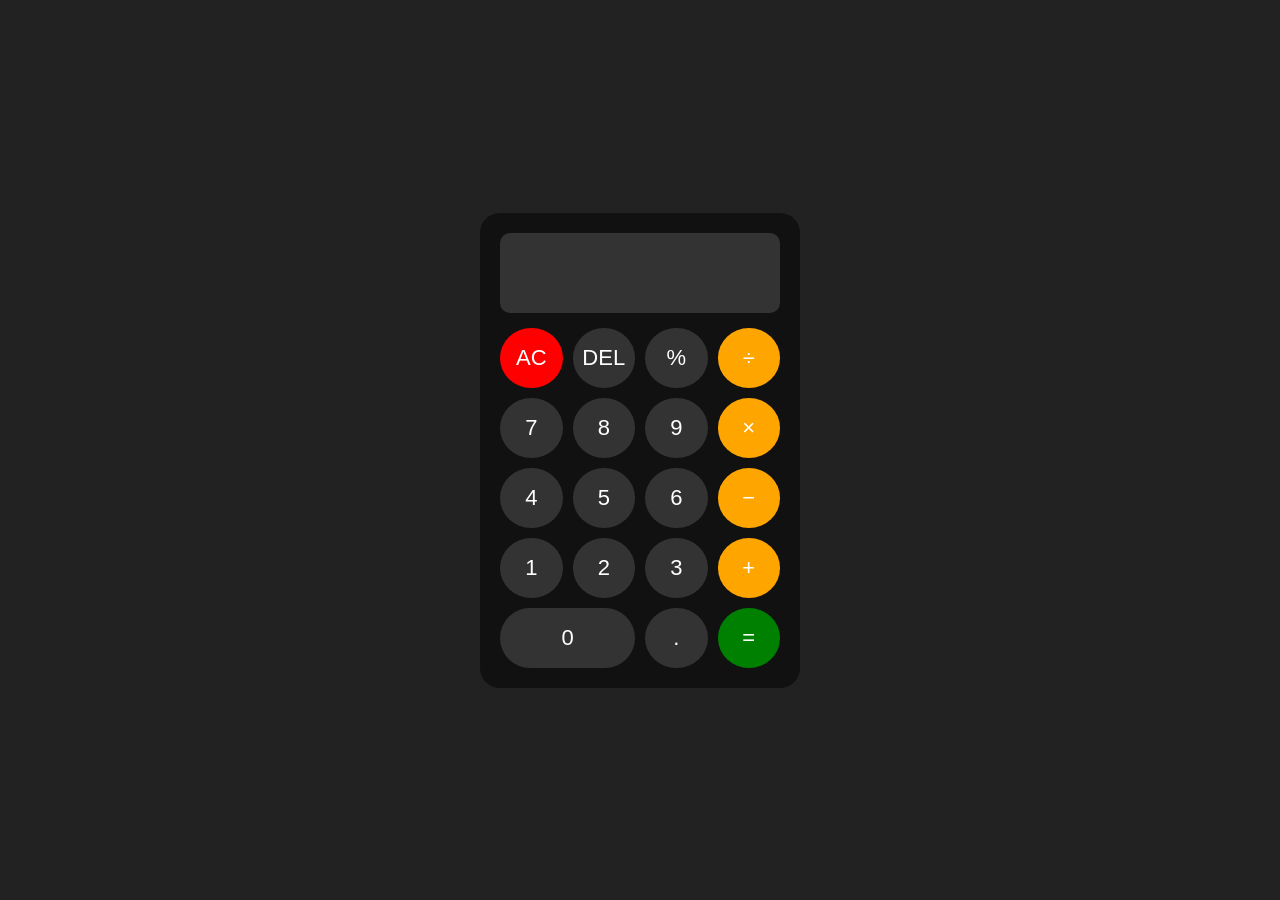
<file: Index.html>
<!DOCTYPE html>
<html lang="en">
<head>
  <meta charset="UTF-8">
  <meta name="viewport" content="width=device-width, initial-scale=1.0">
  <title>Simple Calculator</title>

  <link rel="stylesheet" href="Calculator.css">
</head>

<body>

  <div class="calculator">

    <input type="text" id="display" readonly>

    <div class="buttons">
      <button onclick="clearDisplay()" class="clear">AC</button>
      <button onclick="deleteLast()">DEL</button>
      <button onclick="addToDisplay('%')">%</button>
      <button onclick="addToDisplay('/')" class="operator">÷</button>

      <button onclick="addToDisplay('7')">7</button>
      <button onclick="addToDisplay('8')">8</button>
      <button onclick="addToDisplay('9')">9</button>
      <button onclick="addToDisplay('*')" class="operator">×</button>

      <button onclick="addToDisplay('4')">4</button>
      <button onclick="addToDisplay('5')">5</button>
      <button onclick="addToDisplay('6')">6</button>
      <button onclick="addToDisplay('-')" class="operator">−</button>

      <button onclick="addToDisplay('1')">1</button>
      <button onclick="addToDisplay('2')">2</button>
      <button onclick="addToDisplay('3')">3</button>
      <button onclick="addToDisplay('+')" class="operator">+</button>

      <button onclick="addToDisplay('0')" class="zero">0</button>
      <button onclick="addToDisplay('.')">.</button>
      <button onclick="calculate()" class="equal">=</button>
    </div>

  </div>

  <script src="Calculator.js"></script>

</body>
</html>
</file>
<file: Calculator.css>
* {
  box-sizing: border-box;
  margin: 0;
  padding: 0;
}

body {
  min-height: 100vh;
  display: flex;
  justify-content: center;
  align-items: center;
  background: #222;
  font-family: Arial, sans-serif;
}

.calculator {
  width: 320px;
  padding: 20px;
  background: #111;
  border-radius: 20px;
}

#display {
  width: 100%;
  height: 80px;
  margin-bottom: 15px;
  padding: 10px;
  border: none;
  outline: none;
  border-radius: 10px;
  background: #333;
  color: white;
  font-size: 35px;
  text-align: right;
}

.buttons {
  display: grid;
  grid-template-columns: repeat(4, 1fr);
  gap: 10px;
}

button {
  height: 60px;
  border: none;
  border-radius: 50%;
  font-size: 22px;
  cursor: pointer;
  background: #333;
  color: white;
}

button:active {
  transform: scale(0.95);
}

.operator {
  background: orange;
}

.equal {
  background: green;
}

.clear {
  background: red;
}

.zero {
  grid-column: span 2;
  border-radius: 30px;
}
</file>
